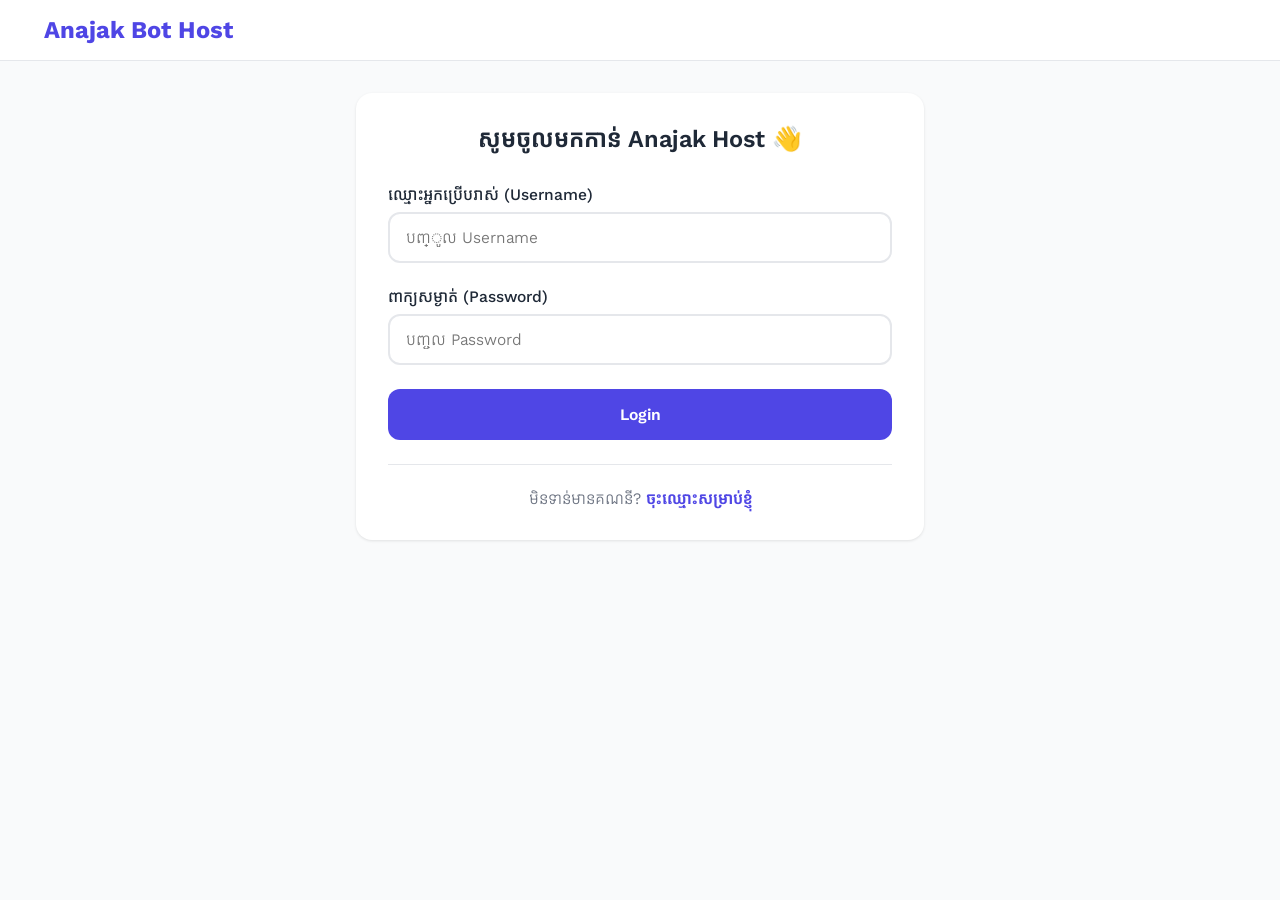
<file: frontend/index.html>
<!DOCTYPE html>
<html lang="km">
<head>
    <meta charset="UTF-8">
    <meta name="viewport" content="width=device-width, initial-scale=1.0">
    <title>Anajak Bot Host</title>
    <link href="https://fonts.googleapis.com/css2?family=Kantumruy+Pro:wght@300;400;500;600;700&family=Inter:wght@400;500;600;700&display=swap" rel="stylesheet">
    <style>
        * { margin: 0; padding: 0; box-sizing: border-box; }
        
        :root {
            --primary: #4f46e5;
            --primary-dark: #4338ca;
            --danger: #ef4444;
            --success: #10b981;
            --bg: #f9fafb;
            --card: #ffffff;
            --text: #1f2937;
            --text-muted: #6b7280;
            --border: #e5e7eb;
        }
        
        body {
            font-family: 'Kantumruy Pro', 'Inter', sans-serif;
            background: var(--bg);
            color: var(--text);
            min-height: 100vh;
        }
        
        /* Header */
        .header {
            background: var(--card);
            border-bottom: 1px solid var(--border);
            padding: 1rem 2rem;
            display: flex;
            align-items: center;
            gap: 0.75rem;
        }
        
        .header-icon { font-size: 2rem; }
        .header-title {
            font-size: 1.5rem;
            font-weight: 700;
            color: var(--primary);
        }
        
        /* Container */
        .container {
            max-width: 600px;
            margin: 2rem auto;
            padding: 0 1rem;
        }
        
        /* Card */
        .card {
            background: var(--card);
            border-radius: 16px;
            padding: 2rem;
            box-shadow: 0 1px 3px rgba(0,0,0,0.1);
        }
        
        .card-title {
            font-size: 1.5rem;
            font-weight: 600;
            text-align: center;
            margin-bottom: 2rem;
        }
        
        /* Form */
        .form-group { margin-bottom: 1.5rem; }
        
        .form-label {
            display: block;
            font-weight: 500;
            margin-bottom: 0.5rem;
            color: var(--text);
        }
        
        .form-input {
            width: 100%;
            padding: 0.875rem 1rem;
            border: 2px solid var(--border);
            border-radius: 12px;
            font-size: 1rem;
            font-family: inherit;
            transition: all 0.2s;
        }
        
        .form-input:focus {
            outline: none;
            border-color: var(--primary);
            box-shadow: 0 0 0 3px rgba(79, 70, 229, 0.1);
        }
        
        /* Button */
        .btn {
            width: 100%;
            padding: 1rem;
            border: none;
            border-radius: 12px;
            font-size: 1rem;
            font-weight: 600;
            font-family: inherit;
            cursor: pointer;
            transition: all 0.2s;
        }
        
        .btn-primary {
            background: var(--primary);
            color: white;
        }
        
        .btn-primary:hover {
            background: var(--primary-dark);
            transform: translateY(-1px);
        }
        
        .btn:disabled {
            opacity: 0.6;
            cursor: not-allowed;
            transform: none !important;
        }
        
        /* Auth Toggle */
        .auth-toggle {
            margin-top: 1.5rem;
            padding-top: 1.5rem;
            border-top: 1px solid var(--border);
            text-align: center;
            color: var(--text-muted);
        }
        
        .link {
            color: var(--primary);
            font-weight: 600;
            cursor: pointer;
            text-decoration: none;
        }
        
        .link:hover { text-decoration: underline; }
        
        /* Dashboard */
        .dashboard-header {
            display: flex;
            justify-content: space-between;
            align-items: center;
            margin-bottom: 2rem;
        }
        
        .user-info {
            display: flex;
            align-items: center;
            gap: 1rem;
        }
        
        .btn-logout {
            background: var(--danger);
            color: white;
            padding: 0.5rem 1rem;
            border: none;
            border-radius: 8px;
            cursor: pointer;
            font-family: inherit;
        }
        
        /* Bot List */
        .bot-item {
            background: var(--bg);
            border: 2px solid var(--border);
            border-radius: 12px;
            padding: 1rem;
            margin-bottom: 1rem;
            display: flex;
            justify-content: space-between;
            align-items: center;
        }
        
        .bot-name {
            font-weight: 600;
            margin-bottom: 0.25rem;
        }
        
        .bot-status {
            display: inline-block;
            padding: 0.25rem 0.75rem;
            border-radius: 9999px;
            font-size: 0.75rem;
            font-weight: 600;
        }
        
        .status-running {
            background: #dcfce7;
            color: #166534;
        }
        
        .status-stopped {
            background: #f3f4f6;
            color: #4b5563;
        }
        
        .bot-actions {
            display: flex;
            gap: 0.5rem;
        }
        
        .btn-sm {
            padding: 0.5rem 1rem;
            border: none;
            border-radius: 8px;
            cursor: pointer;
            font-family: inherit;
            font-weight: 600;
        }
        
        .btn-success { background: var(--success); color: white; }
        .btn-danger { background: var(--danger); color: white; }
        
        /* Toast */
        .toast {
            position: fixed;
            bottom: 2rem;
            right: 2rem;
            padding: 1rem 1.5rem;
            border-radius: 12px;
            color: white;
            font-weight: 500;
            transform: translateY(150%);
            transition: transform 0.3s;
            z-index: 1000;
        }
        
        .toast.show { transform: translateY(0); }
        .toast-success { background: var(--success); }
        .toast-error { background: var(--danger); }
        
        /* Hidden */
        .hidden { display: none !important; }
        
        /* Loading */
        .spinner {
            display: inline-block;
            width: 20px;
            height: 20px;
            border: 3px solid rgba(255,255,255,0.3);
            border-radius: 50%;
            border-top-color: white;
            animation: spin 0.8s linear infinite;
        }
        
        @keyframes spin {
            to { transform: rotate(360deg); }
        }
        
        /* Empty State */
        .empty-state {
            text-align: center;
            padding: 3rem 1rem;
            color: var(--text-muted);
        }
    </style>
</head>
<body>
    <!-- Header -->
    <div class="header">
        <span class="header-icon"></span>
        <h1 class="header-title">Anajak Bot Host</h1>
    </div>

    <div class="container">
        <!-- Auth View -->
        <div id="auth-view" class="card">
            <!-- Login Form -->
            <div id="login-form">
                <h2 class="card-title">សូមចូលមកកាន់ Anajak Host 👋</h2>
                
                <div class="form-group">
                    <label class="form-label">ឈ្មោះអ្នកប្រើបរាស់ (Username)</label>
                    <input type="text" id="login-username" class="form-input" placeholder="បញ្ូល Username">
                </div>
                
                <div class="form-group">
                    <label class="form-label">ពាក្យសម្ងាត់ (Password)</label>
                    <input type="password" id="login-password" class="form-input" placeholder="បញ្ចូល Password">
                </div>
                
                <button class="btn btn-primary" onclick="handleLogin()" id="btn-login">
                    Login
                </button>
                
                <div class="auth-toggle">
                    <span>មិនទាន់មានគណនី? </span>
                    <span class="link" onclick="showRegister()">ចុះឈ្មោះសម្រាប់ខ្ញុំ</span>
                </div>
            </div>

            <!-- Register Form -->
            <div id="register-form" class="hidden">
                <h2 class="card-title">បង្កើតគណនីថ្មី 🚀</h2>
                
                <div class="form-group">
                    <label class="form-label">ឈ្ោះអ្នកប្រើប្រាស់ (Username)</label>
                    <input type="text" id="reg-username" class="form-input" placeholder="ជ្រើសរើស Username">
                </div>
                
                <div class="form-group">
                    <label class="form-label">ពាក្យសម្ងាត់ (Password)</label>
                    <input type="password" id="reg-password" class="form-input" placeholder="បង្កើត Password">
                </div>
                
                <button class="btn btn-primary" onclick="handleRegister()" id="btn-register">
                    Register
                </button>
                
                <div class="auth-toggle">
                    <span>មានគណនីរួចហើយ? </span>
                    <span class="link" onclick="showLogin()">ចូលមកកាន់ប្រព័ន្ធ</span>
                </div>
            </div>
        </div>

        <!-- Dashboard View -->
        <div id="dashboard-view" class="hidden">
            <div class="dashboard-header">
                <h2>សួស្តី, <span id="username-display"></span> 👋</h2>
                <div class="user-info">
                    <button class="btn-logout" onclick="logout()">Logout</button>
                </div>
            </div>

            <!-- Create Bot -->
            <div class="card" style="margin-bottom: 2rem;">
                <h3 class="card-title" style="margin-bottom: 1.5rem;">➕ បង្កើត Bot ថ្មី</h3>
                
                <div class="form-group">
                    <label class="form-label">ឈ្មោះ Bot</label>
                    <input type="text" id="bot-name" class="form-input" placeholder="ឧ. MyTestBot">
                </div>
                
                <div class="form-group">
                    <label class="form-label">Telegram Bot Token</label>
                    <input type="text" id="bot-token" class="form-input" placeholder="123456:ABCdefGHI...">
                </div>
                
                <div class="form-group">
                    <label class="form-label">កូដ Python (Optional)</label>
                    <textarea id="bot-code" class="form-input" style="min-height: 150px; font-family: monospace;" placeholder="from telegram import Update..."></textarea>
                </div>
                
                <button class="btn btn-primary" onclick="createBot()" id="btn-create">
                    បង្ើត Bot
                </button>
            </div>

            <!-- Bot List -->
            <div class="card">
                <h3 class="card-title" style="margin-bottom: 1.5rem;">📋 បញ្ជី Bots របស់អ្នក</h3>
                <div id="bot-list">
                    <div class="empty-state">កំពុងផ្ទុកទិន្នន័យ...</div>
                </div>
            </div>
        </div>
    </div>

    <!-- Toast Notification -->
    <div id="toast" class="toast"></div>

    <script>
        const API_URL = 'https://anajak-host.onrender.com';

        document.addEventListener('DOMContentLoaded', checkAuth);

        // Check Authentication
        async function checkAuth() {
            try {
                const res = await fetch(`${API_URL}/api/me`, { credentials: 'include' });
                const data = await res.json();
                
                if (data.authenticated) {
                    document.getElementById('auth-view').classList.add('hidden');
                    document.getElementById('dashboard-view').classList.remove('hidden');
                    document.getElementById('username-display').textContent = data.username;
                    loadBots();
                }
            } catch (error) {
                console.error('Auth error:', error);
            }
        }

        // Toggle Forms
        function showLogin() {
            document.getElementById('register-form').classList.add('hidden');
            document.getElementById('login-form').classList.remove('hidden');
        }

        function showRegister() {
            document.getElementById('login-form').classList.add('hidden');
            document.getElementById('register-form').classList.remove('hidden');
        }

        // Login
        async function handleLogin() {
            const username = document.getElementById('login-username').value.trim();
            const password = document.getElementById('login-password').value.trim();
            const btn = document.getElementById('btn-login');

            if (!username || !password) {
                showToast('សូមបញ្ចូល Username និង Password', 'error');
                return;
            }

            setLoading(btn, true);
            try {
                const res = await fetch(`${API_URL}/api/login`, {
                    method: 'POST',
                    headers: { 'Content-Type': 'application/json' },
                    credentials: 'include',
                    body: JSON.stringify({ username, password })
                });
                const data = await res.json();
                
                if (data.success) {
                    showToast('Login ជោគជ័យ! កំពុងនាំទៅ Dashboard...', 'success');
                    setTimeout(checkAuth, 1000);
                } else {
                    showToast(data.message, 'error');
                }
            } catch (error) {
                showToast('មានបញ្ាក្នុងការតភ្ជាប់', 'error');
            } finally {
                setLoading(btn, false);
            }
        }

        // Register
        async function handleRegister() {
            const username = document.getElementById('reg-username').value.trim();
            const password = document.getElementById('reg-password').value.trim();
            const btn = document.getElementById('btn-register');

            if (!username || !password) {
                showToast('សូមបញ្ចូល Username និង Password', 'error');
                return;
            }

            setLoading(btn, true);
            try {
                const res = await fetch(`${API_URL}/api/register`, {
                    method: 'POST',
                    headers: { 'Content-Type': 'application/json' },
                    credentials: 'include',
                    body: JSON.stringify({ username, password })
                });
                const data = await res.json();
                
                if (data.success) {
                    showToast('ចុះឈ្មោះជោគជ័យ! សូម Login', 'success');
                    setTimeout(showLogin, 1000);
                } else {
                    showToast(data.message, 'error');
                }
            } catch (error) {
                showToast('មានបញ្ហាក្នុងការតភ្ជាប់', 'error');
            } finally {
                setLoading(btn, false);
            }
        }

        // Logout
        async function logout() {
            await fetch(`${API_URL}/api/logout`, { method: 'POST', credentials: 'include' });
            showToast('បាន Logout ជោគជ័យ', 'success');
            document.getElementById('dashboard-view').classList.add('hidden');
            document.getElementById('auth-view').classList.remove('hidden');
        }

        // Load Bots
        async function loadBots() {
            try {
                const res = await fetch(`${API_URL}/api/bots`, { credentials: 'include' });
                const bots = await res.json();
                
                const container = document.getElementById('bot-list');
                
                if (bots.length === 0) {
                    container.innerHTML = '<div class="empty-state">អនកមិនទាន់មាន Bot ទេ</div>';
                    return;
                }
                
                container.innerHTML = bots.map(bot => `
                    <div class="bot-item">
                        <div>
                            <div class="bot-name">${bot.name}</div>
                            <span class="bot-status ${bot.status === 'running' ? 'status-running' : 'status-stopped'}">
                                ${bot.status === 'running' ? 'កំពុងដំណើរការ' : 'ឈប់'}
                            </span>
                        </div>
                        <div class="bot-actions">
                            ${bot.status !== 'running' ? 
                                `<button class="btn-sm btn-success" onclick="controlBot(${bot.id}, 'start')">▶ Start</button>` : 
                                `<button class="btn-sm btn-danger" onclick="controlBot(${bot.id}, 'stop')">⏹ Stop</button>`
                            }
                        </div>
                    </div>
                `).join('');
            } catch (error) {
                console.error('Load bots error:', error);
            }
        }

        // Create Bot
        async function createBot() {
            const name = document.getElementById('bot-name').value.trim();
            const token = document.getElementById('bot-token').value.trim();
            const code = document.getElementById('bot-code').value.trim();
            const btn = document.getElementById('btn-create');

            if (!name || !token) {
                showToast('សូមបញ្ចូល្មោះ និង Token', 'error');
                return;
            }

            setLoading(btn, true);
            try {
                const res = await fetch(`${API_URL}/api/bots`, {
                    method: 'POST',
                    headers: { 'Content-Type': 'application/json' },
                    credentials: 'include',
                    body: JSON.stringify({ name, token, code, requirements: 'python-telegram-bot==21.6' })
                });
                const data = await res.json();
                
                if (data.success) {
                    showToast('បង្កើត Bot ជោគជ័យ!', 'success');
                    document.getElementById('bot-name').value = '';
                    document.getElementById('bot-token').value = '';
                    document.getElementById('bot-code').value = '';
                    loadBots();
                } else {
                    showToast(data.message, 'error');
                }
            } catch (error) {
                showToast('មានបញ្ហាក្ុងការតភ្ជាប់', 'error');
            } finally {
                setLoading(btn, false);
            }
        }

        // Control Bot
        async function controlBot(botId, action) {
            try {
                const res = await fetch(`${API_URL}/api/bots/${botId}/${action}`, {
                    method: 'POST',
                    credentials: 'include'
                });
                const data = await res.json();
                showToast(data.message, data.success ? 'success' : 'error');
                setTimeout(loadBots, 1000);
            } catch (error) {
                showToast('មិនអាចគ្ប់គ្រង Bot បាន', 'error');
            }
        }

        // Utilities
        function showToast(message, type = 'success') {
            const toast = document.getElementById('toast');
            toast.className = `toast toast-${type} show`;
            toast.textContent = message;
            setTimeout(() => toast.classList.remove('show'), 3000);
        }

        function setLoading(btn, isLoading) {
            if (isLoading) {
                btn.dataset.originalText = btn.textContent;
                btn.innerHTML = '<span class="spinner"></span> កំពុងដំណើរការ...';
                btn.disabled = true;
            } else {
                btn.textContent = btn.dataset.originalText || 'Submit';
                btn.disabled = false;
            }
        }
    </script>
</body>
  </html>
</file>
